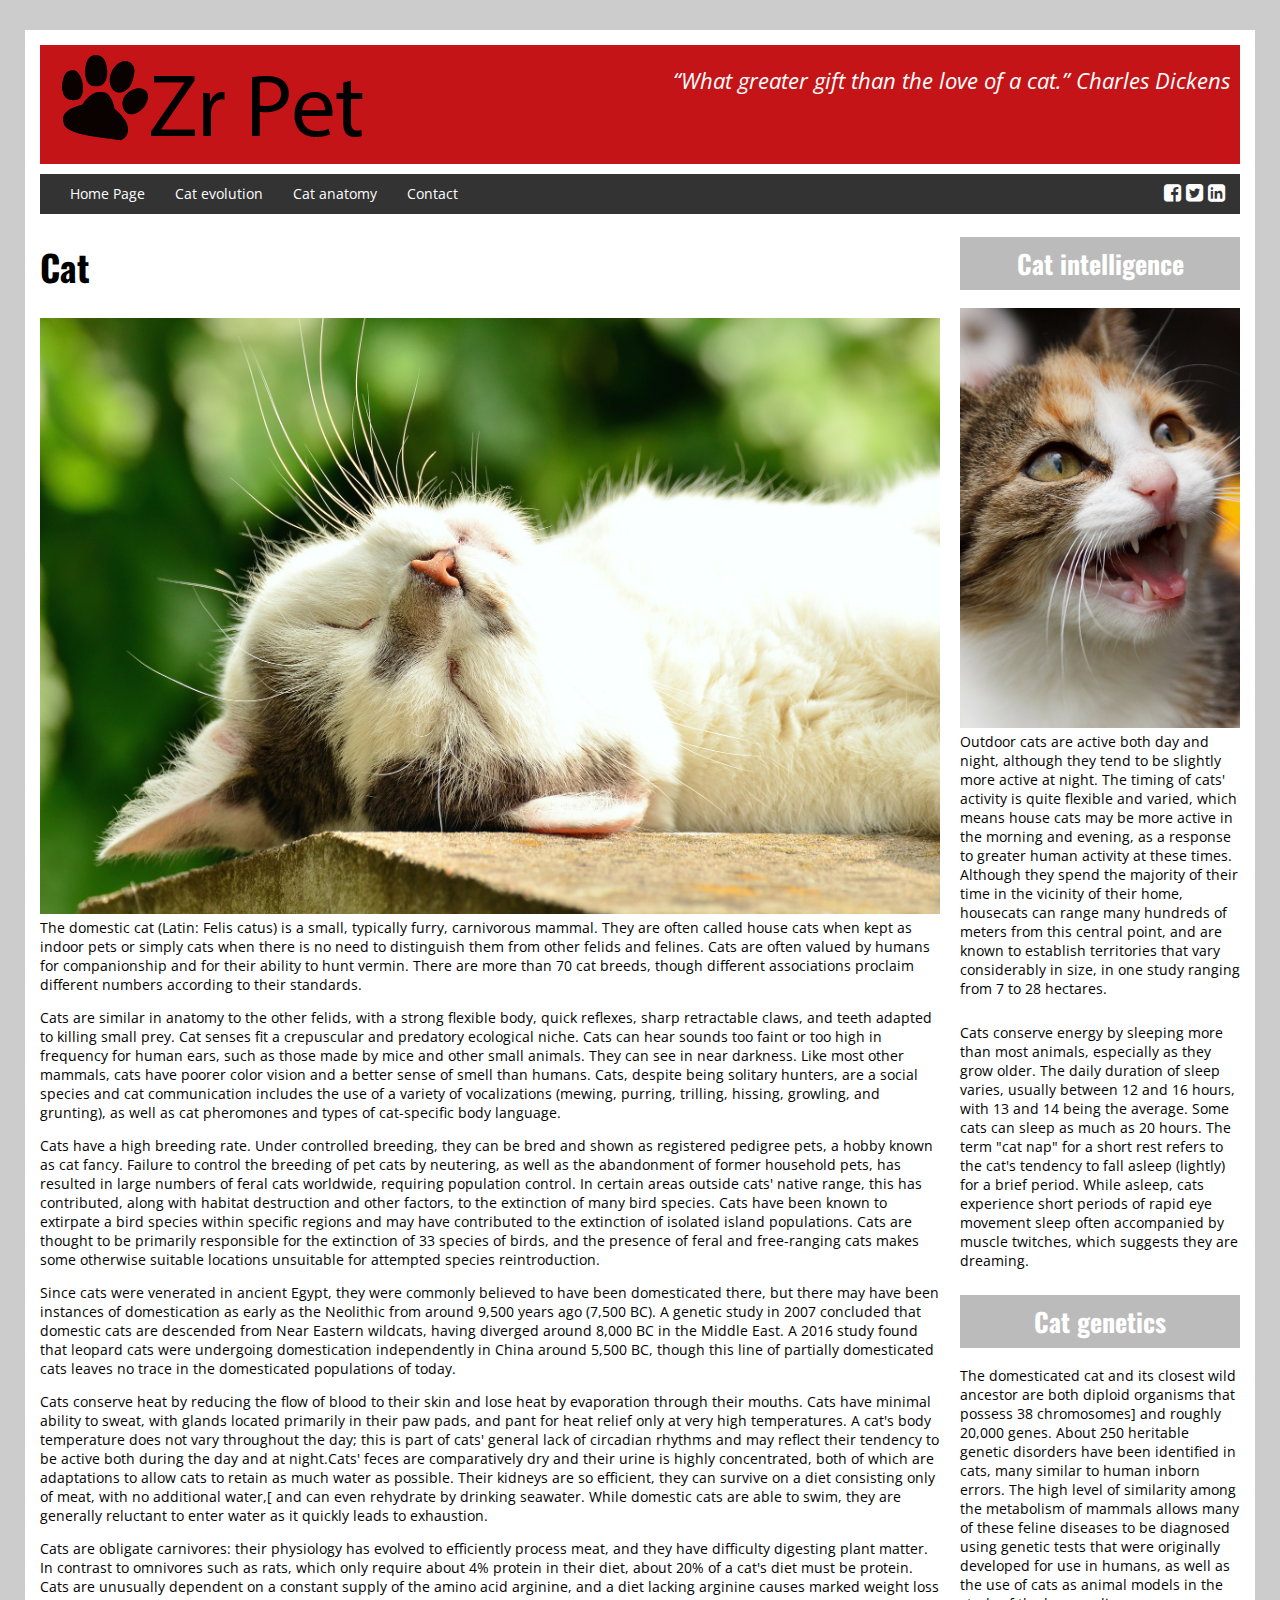
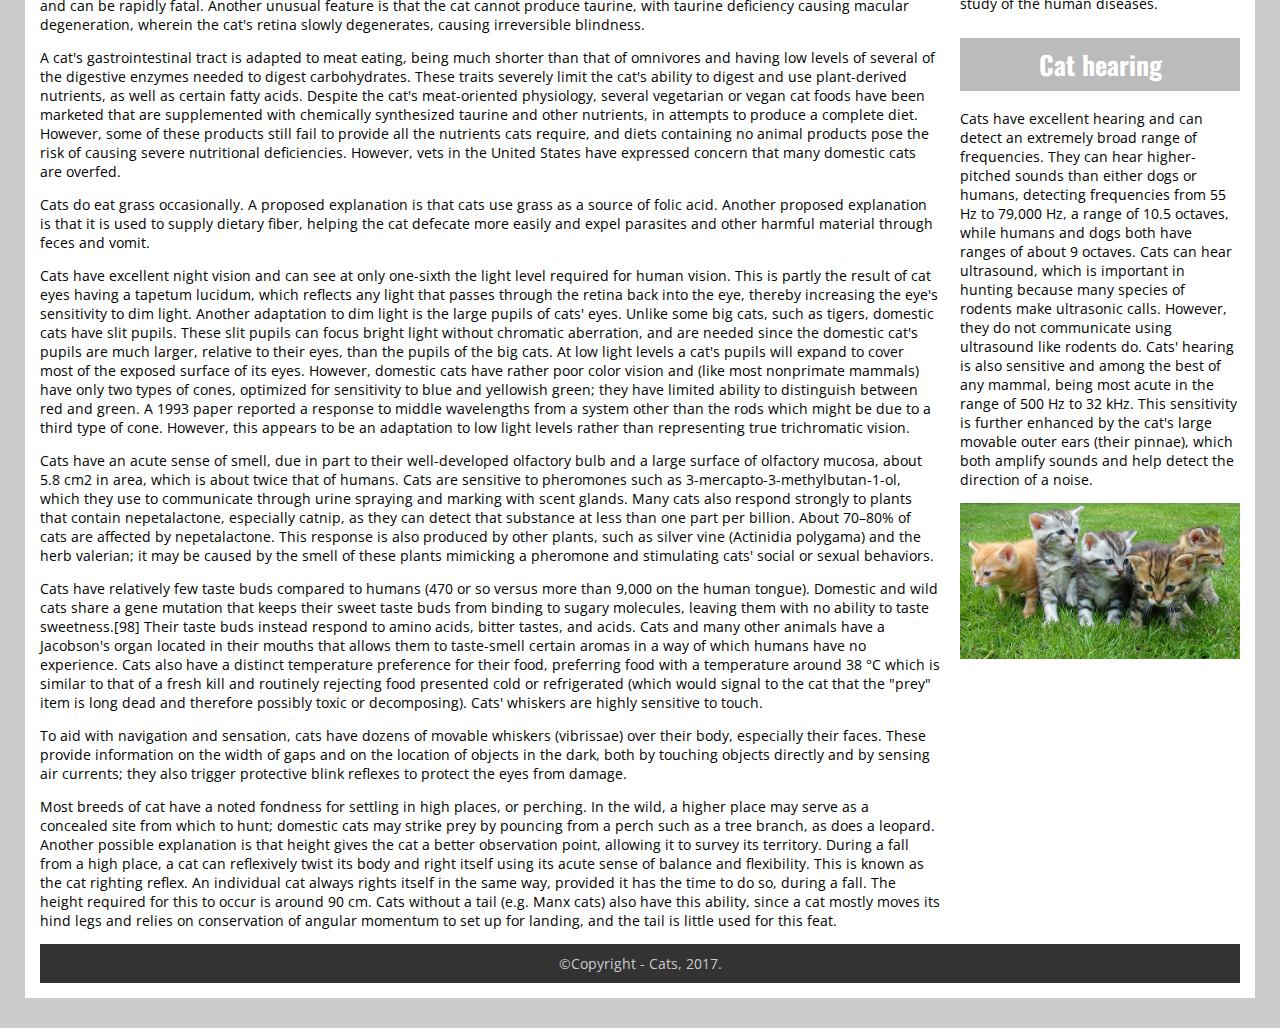
<file: index.html>
<!doctype html>
<html>
<head>
<meta charset="utf-8">
<meta name="viewport" content="width=device-width">
<title>Home Page</title>
<link href="style.css" rel="stylesheet" type="text/css">
<link href="https://fonts.googleapis.com/css?family=Open+Sans:400,400i,700,700i|Oswald:400,600,700&amp;subset=latin-ext" rel="stylesheet">
<link rel="stylesheet" href="https://cdnjs.cloudflare.com/ajax/libs/font-awesome/4.7.0/css/font-awesome.min.css">
</head>

<body>
	<div id="wrapper">
    	<header id="header">
        	<div id="logo">
        		<img src="images/cat-logo.png" alt="Logo" title="Cat logo">
            </div>
            
            <div id="slogan">
            	<p>“What greater gift than the love of a cat.” Charles Dickens</p>
            </div>
        </header>
        
     	<nav id="nav">
        	<ul>
            	<li><a href="index.html">Home Page</a></li>
           		<li><a href="evolution.html">Cat evolution</a></li>
            	<li><a href="anatomy.html">Cat anatomy</a></li>
				<li><a href="contact.html">Contact</a></li>
            </ul>
			<div class="social">
        	<a href="#" target="_blank"><i class="fa fa-facebook-square" aria-hidden="true"></i>
</a>
			<a href="#" target="_blank"><i class="fa fa-twitter-square" aria-hidden="true"></i>
</a>
			<a href="#" target="_blank"><i class="fa fa-linkedin-square" aria-hidden="true"></i>
</a>
        </div>
        </nav>
        
        <main id="main">
        <h1>Cat</h1>
        <img src="images/cat6.jpg" alt="Cat" Title="Cat">
        	<p>The domestic cat (Latin: Felis catus) is a small, typically furry, carnivorous mammal. They are often called house cats when kept as indoor pets or simply cats when there is no need to distinguish them from other felids and felines. Cats are often valued by humans for companionship and for their ability to hunt vermin. There are more than 70 cat breeds, though different associations proclaim different numbers according to their standards.</p>

			<p>Cats are similar in anatomy to the other felids, with a strong flexible body, quick reflexes, sharp retractable claws, and teeth adapted to killing small prey. Cat senses fit a crepuscular and predatory ecological niche. Cats can hear sounds too faint or too high in frequency for human ears, such as those made by mice and other small animals. They can see in near darkness. Like most other mammals, cats have poorer color vision and a better sense of smell than humans. Cats, despite being solitary hunters, are a social species and cat communication includes the use of a variety of vocalizations (mewing, purring, trilling, hissing, growling, and grunting), as well as cat pheromones and types of cat-specific body language.</p>
			<p>Cats have a high breeding rate. Under controlled breeding, they can be bred and shown as registered pedigree pets, a hobby known as cat fancy. Failure to control the breeding of pet cats by neutering, as well as the abandonment of former household pets, has resulted in large numbers of feral cats worldwide, requiring population control. In certain areas outside cats' native range, this has contributed, along with habitat destruction and other factors, to the extinction of many bird species. Cats have been known to extirpate a bird species within specific regions and may have contributed to the extinction of isolated island populations. Cats are thought to be primarily responsible for the extinction of 33 species of birds, and the presence of feral and free-ranging cats makes some otherwise suitable locations unsuitable for attempted species reintroduction.</p>

			<p>Since cats were venerated in ancient Egypt, they were commonly believed to have been domesticated there, but there may have been instances of domestication as early as the Neolithic from around 9,500 years ago (7,500 BC). A genetic study in 2007 concluded that domestic cats are descended from Near Eastern wildcats, having diverged around 8,000 BC in the Middle East. A 2016 study found that leopard cats were undergoing domestication independently in China around 5,500 BC, though this line of partially domesticated cats leaves no trace in the domesticated populations of today.</p>
			
			<p>Cats conserve heat by reducing the flow of blood to their skin and lose heat by evaporation through their mouths. Cats have minimal ability to sweat, with glands located primarily in their paw pads, and pant for heat relief only at very high temperatures. A cat's body temperature does not vary throughout the day; this is part of cats' general lack of circadian rhythms and may reflect their tendency to be active both during the day and at night.Cats' feces are comparatively dry and their urine is highly concentrated, both of which are adaptations to allow cats to retain as much water as possible. Their kidneys are so efficient, they can survive on a diet consisting only of meat, with no additional water,[ and can even rehydrate by drinking seawater. While domestic cats are able to swim, they are generally reluctant to enter water as it quickly leads to exhaustion.</p>

			<p>Cats are obligate carnivores: their physiology has evolved to efficiently process meat, and they have difficulty digesting plant matter. In contrast to omnivores such as rats, which only require about 4% protein in their diet, about 20% of a cat's diet must be protein. Cats are unusually dependent on a constant supply of the amino acid arginine, and a diet lacking arginine causes marked weight loss and can be rapidly fatal. Another unusual feature is that the cat cannot produce taurine, with taurine deficiency causing macular degeneration, wherein the cat's retina slowly degenerates, causing irreversible blindness.</p>

			<p>A cat's gastrointestinal tract is adapted to meat eating, being much shorter than that of omnivores and having low levels of several of the digestive enzymes needed to digest carbohydrates. These traits severely limit the cat's ability to digest and use plant-derived nutrients, as well as certain fatty acids. Despite the cat's meat-oriented physiology, several vegetarian or vegan cat foods have been marketed that are supplemented with chemically synthesized taurine and other nutrients, in attempts to produce a complete diet. However, some of these products still fail to provide all the nutrients cats require, and diets containing no animal products pose the risk of causing severe nutritional deficiencies. However, vets in the United States have expressed concern that many domestic cats are overfed.</p>
			
			<p>Cats do eat grass occasionally. A proposed explanation is that cats use grass as a source of folic acid. Another proposed explanation is that it is used to supply dietary fiber, helping the cat defecate more easily and expel parasites and other harmful material through feces and vomit.</p>
			
			<p>Cats have excellent night vision and can see at only one-sixth the light level required for human vision. This is partly the result of cat eyes having a tapetum lucidum, which reflects any light that passes through the retina back into the eye, thereby increasing the eye's sensitivity to dim light. Another adaptation to dim light is the large pupils of cats' eyes. Unlike some big cats, such as tigers, domestic cats have slit pupils. These slit pupils can focus bright light without chromatic aberration, and are needed since the domestic cat's pupils are much larger, relative to their eyes, than the pupils of the big cats. At low light levels a cat's pupils will expand to cover most of the exposed surface of its eyes. However, domestic cats have rather poor color vision and (like most nonprimate mammals) have only two types of cones, optimized for sensitivity to blue and yellowish green; they have limited ability to distinguish between red and green. A 1993 paper reported a response to middle wavelengths from a system other than the rods which might be due to a third type of cone. However, this appears to be an adaptation to low light levels rather than representing true trichromatic vision.</p>
			
			
			<p>Cats have an acute sense of smell, due in part to their well-developed olfactory bulb and a large surface of olfactory mucosa, about 5.8 cm2 in area, which is about twice that of humans. Cats are sensitive to pheromones such as 3-mercapto-3-methylbutan-1-ol, which they use to communicate through urine spraying and marking with scent glands. Many cats also respond strongly to plants that contain nepetalactone, especially catnip, as they can detect that substance at less than one part per billion. About 70–80% of cats are affected by nepetalactone. This response is also produced by other plants, such as silver vine (Actinidia polygama) and the herb valerian; it may be caused by the smell of these plants mimicking a pheromone and stimulating cats' social or sexual behaviors.</p>
			
			<p>Cats have relatively few taste buds compared to humans (470 or so versus more than 9,000 on the human tongue). Domestic and wild cats share a gene mutation that keeps their sweet taste buds from binding to sugary molecules, leaving them with no ability to taste sweetness.[98] Their taste buds instead respond to amino acids, bitter tastes, and acids. Cats and many other animals have a Jacobson's organ located in their mouths that allows them to taste-smell certain aromas in a way of which humans have no experience. Cats also have a distinct temperature preference for their food, preferring food with a temperature around 38 °C which is similar to that of a fresh kill and routinely rejecting food presented cold or refrigerated (which would signal to the cat that the "prey" item is long dead and therefore possibly toxic or decomposing).
            Cats' whiskers are highly sensitive to touch.</p>
			
			<p>To aid with navigation and sensation, cats have dozens of movable whiskers (vibrissae) over their body, especially their faces. These provide information on the width of gaps and on the location of objects in the dark, both by touching objects directly and by sensing air currents; they also trigger protective blink reflexes to protect the eyes from damage.</p>
			
			<p>Most breeds of cat have a noted fondness for settling in high places, or perching. In the wild, a higher place may serve as a concealed site from which to hunt; domestic cats may strike prey by pouncing from a perch such as a tree branch, as does a leopard. Another possible explanation is that height gives the cat a better observation point, allowing it to survey its territory. During a fall from a high place, a cat can reflexively twist its body and right itself using its acute sense of balance and flexibility. This is known as the cat righting reflex. An individual cat always rights itself in the same way, provided it has the time to do so, during a fall. The height required for this to occur is around 90 cm. Cats without a tail (e.g. Manx cats) also have this ability, since a cat mostly moves its hind legs and relies on conservation of angular momentum to set up for landing, and the tail is little used for this feat.</p>
		</main>

		<aside id="sidebar">
			<article class="block">
			<h2>Cat intelligence</h2>
			<img src="images/animal.jpg" alt="Animal" Title="Cat">
			<p>Outdoor cats are active both day and night, although they tend to be slightly more active at night. The timing of cats' activity is quite flexible and varied, which means house cats may be more active in the morning and evening, as a response to greater human activity at these times. Although they spend the majority of their time in the vicinity of their home, housecats can range many hundreds of meters from this central point, and are known to establish territories that vary considerably in size, in one study ranging from 7 to 28 hectares.</p>
			</article>

			<article class="block">
			<p>Cats conserve energy by sleeping more than most animals, especially as they grow older. The daily duration of sleep varies, usually between 12 and 16 hours, with 13 and 14 being the average. Some cats can sleep as much as 20 hours. The term "cat nap" for a short rest refers to the cat's tendency to fall asleep (lightly) for a brief period. While asleep, cats experience short periods of rapid eye movement sleep often accompanied by muscle twitches, which suggests they are dreaming.</p>
			</article>
			
			<article class="block">
			<h2>Cat genetics</h2>

			<p>The domesticated cat and its closest wild ancestor are both diploid organisms that possess 38 chromosomes] and roughly 20,000 genes. About 250 heritable genetic disorders have been identified in cats, many similar to human inborn errors. The high level of similarity among the metabolism of mammals allows many of these feline diseases to be diagnosed using genetic tests that were originally developed for use in humans, as well as the use of cats as animal models in the study of the human diseases.</p>
			</article>
			
			<article class="block">
			<h2>Cat hearing</h2>
			<p>Cats have excellent hearing and can detect an extremely broad range of frequencies. They can hear higher-pitched sounds than either dogs or humans, detecting frequencies from 55 Hz to 79,000 Hz, a range of 10.5 octaves, while humans and dogs both have ranges of about 9 octaves. Cats can hear ultrasound, which is important in hunting because many species of rodents make ultrasonic calls. However, they do not communicate using ultrasound like rodents do. Cats' hearing is also sensitive and among the best of any mammal, being most acute in the range of 500 Hz to 32 kHz. This sensitivity is further enhanced by the cat's large movable outer ears (their pinnae), which both amplify sounds and help detect the direction of a noise.</p>
			<img src="images/kittens.jpg" alt="Cat" Title="Cat">
			</article>
			
			
			
			
        </aside>
        
        <footer id="footer">
        	<p>©Copyright - Cats, 2017.</p>
        </footer>
    
    
    
    </div>

</body>
</html>
</file>
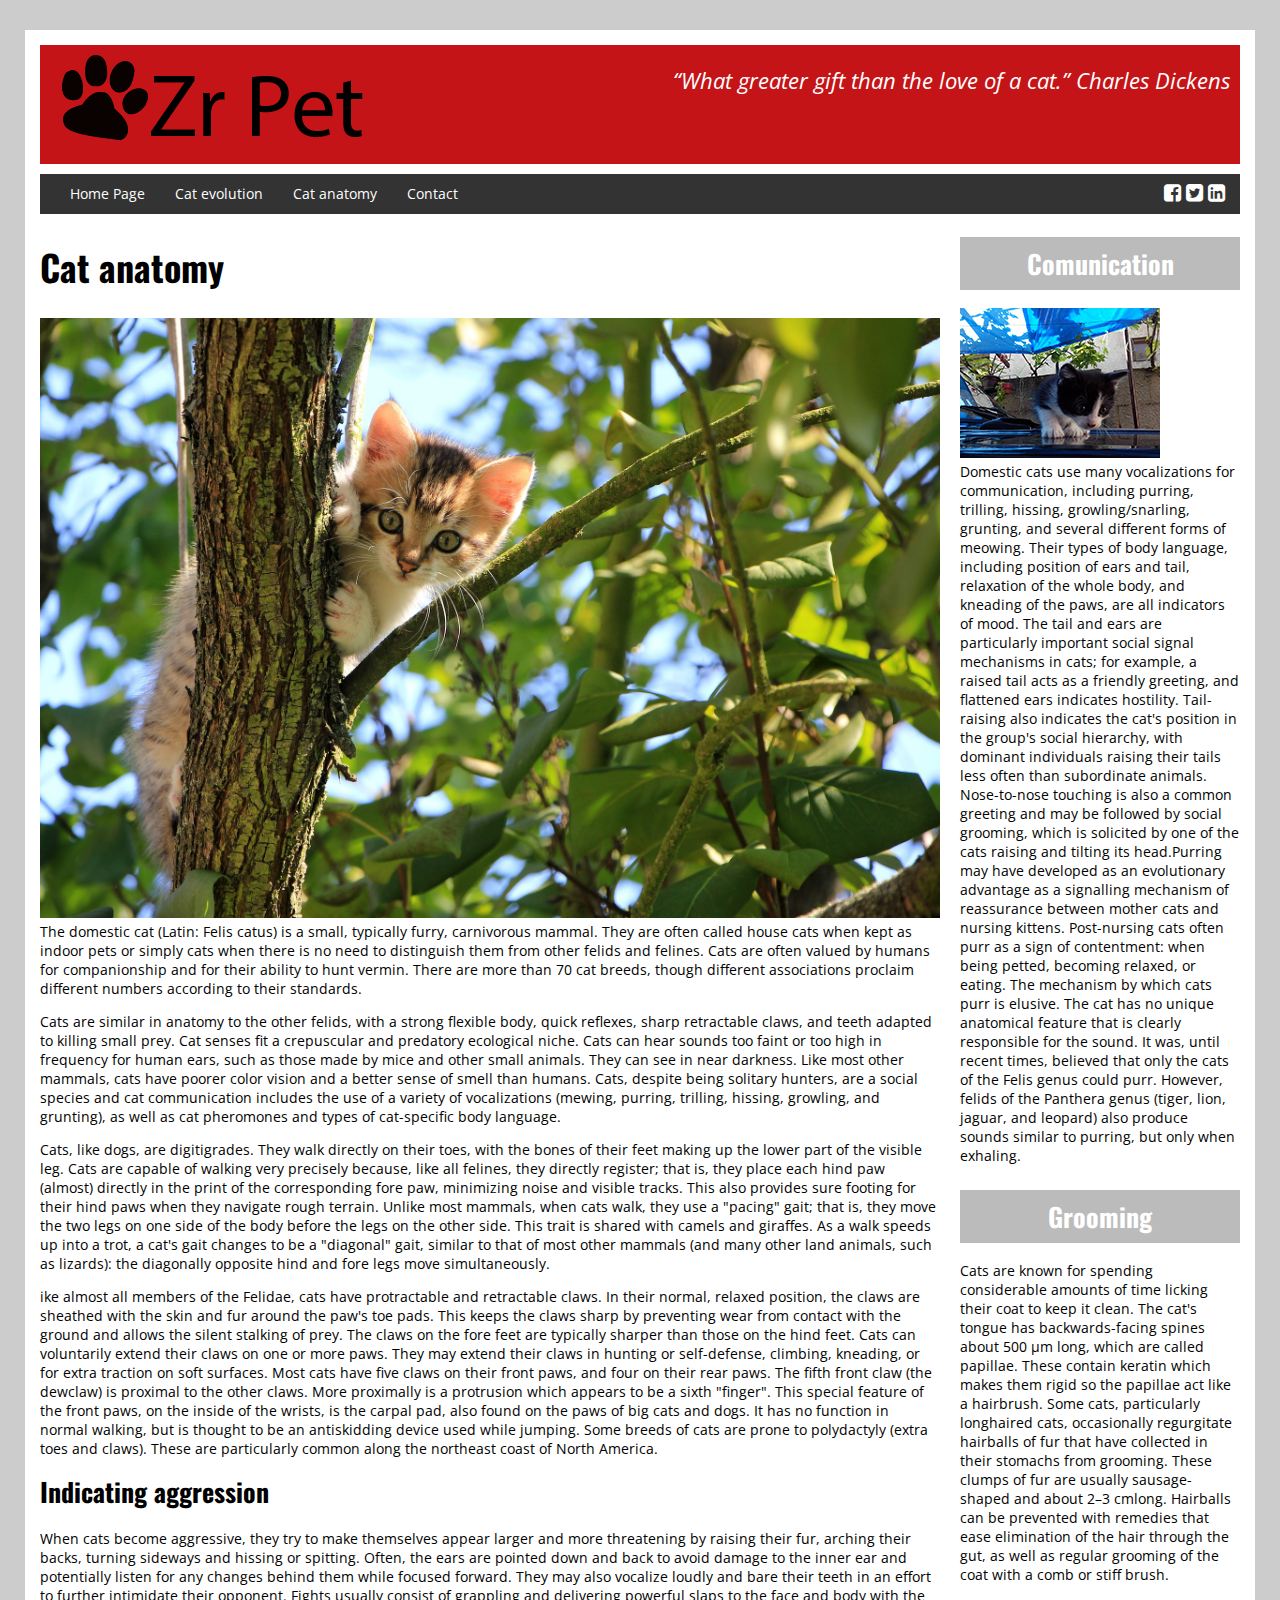
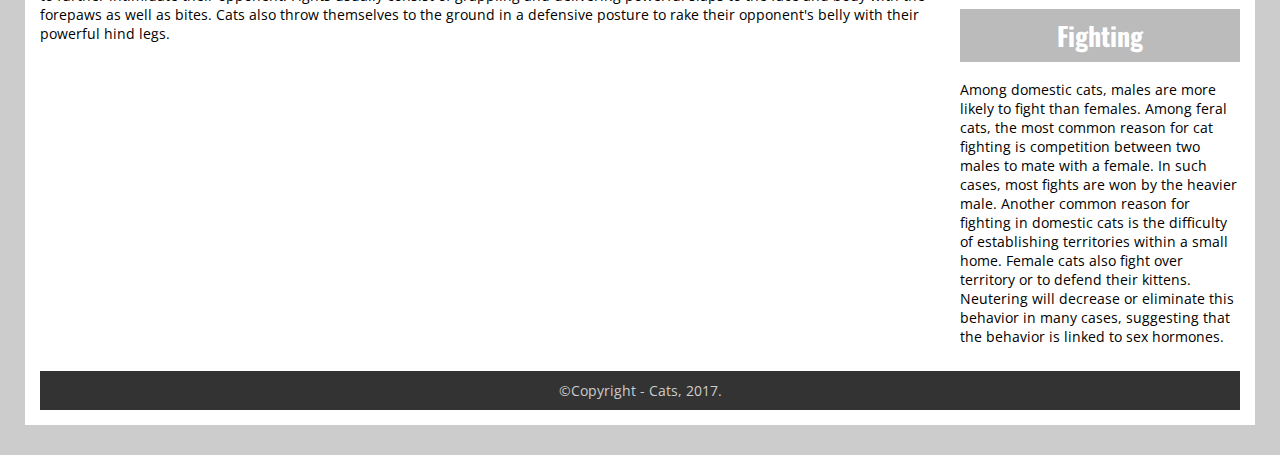
<file: anatomy.html>
<!doctype html>
<html>
<head>
<meta charset="utf-8">
<meta name="viewport" content="width=device-width">
<title>Cat anatomy</title>
<link href="style.css" rel="stylesheet" type="text/css">
<link href="https://fonts.googleapis.com/css?family=Open+Sans:400,400i,700,700i|Oswald:400,600,700&amp;subset=latin-ext" rel="stylesheet">
<link rel="stylesheet" href="https://cdnjs.cloudflare.com/ajax/libs/font-awesome/4.7.0/css/font-awesome.min.css">
</head>

<body>
	<div id="wrapper">
    	<header id="header">
        	<div id="logo">
        		<img src="images/cat-logo.png" alt="Logo" title="Cat logo">
            </div>
            
            <div id="slogan">
            	<p>“What greater gift than the love of a cat.” Charles Dickens</p>
            </div>
        </header>
        
     	<nav id="nav">
        	<ul>
            	<li><a href="index.html">Home Page</a></li>
           		<li><a href="evolution.html">Cat evolution</a></li>
            	<li><a href="anatomy.html">Cat anatomy</a></li>
				<li><a href="contact.html">Contact</a></li>
            </ul>
			<div class="social">
        	<a href="#" target="_blank"><i class="fa fa-facebook-square" aria-hidden="true"></i>
</a>
			<a href="#" target="_blank"><i class="fa fa-twitter-square" aria-hidden="true"></i>
</a>
			<a href="#" target="_blank"><i class="fa fa-linkedin-square" aria-hidden="true"></i>
</a>
        </div>
        </nav>
        
        <main id="main">
        <h1>Cat anatomy</h1>
        <img src="images/cat5.jpg" alt="Cat" Title="Cat">
        	<p>The domestic cat (Latin: Felis catus) is a small, typically furry, carnivorous mammal. They are often called house cats when kept as indoor pets or simply cats when there is no need to distinguish them from other felids and felines. Cats are often valued by humans for companionship and for their ability to hunt vermin. There are more than 70 cat breeds, though different associations proclaim different numbers according to their standards.</p>

			<p>Cats are similar in anatomy to the other felids, with a strong flexible body, quick reflexes, sharp retractable claws, and teeth adapted to killing small prey. Cat senses fit a crepuscular and predatory ecological niche. Cats can hear sounds too faint or too high in frequency for human ears, such as those made by mice and other small animals. They can see in near darkness. Like most other mammals, cats have poorer color vision and a better sense of smell than humans. Cats, despite being solitary hunters, are a social species and cat communication includes the use of a variety of vocalizations (mewing, purring, trilling, hissing, growling, and grunting), as well as cat pheromones and types of cat-specific body language.</p>

			<p>Cats, like dogs, are digitigrades. They walk directly on their toes, with the bones of their feet making up the lower part of the visible leg. Cats are capable of walking very precisely because, like all felines, they directly register; that is, they place each hind paw (almost) directly in the print of the corresponding fore paw, minimizing noise and visible tracks. This also provides sure footing for their hind paws when they navigate rough terrain. Unlike most mammals, when cats walk, they use a "pacing" gait; that is, they move the two legs on one side of the body before the legs on the other side. This trait is shared with camels and giraffes. As a walk speeds up into a trot, a cat's gait changes to be a "diagonal" gait, similar to that of most other mammals (and many other land animals, such as lizards): the diagonally opposite hind and fore legs move simultaneously.</p>

			<p>ike almost all members of the Felidae, cats have protractable and retractable claws. In their normal, relaxed position, the claws are sheathed with the skin and fur around the paw's toe pads. This keeps the claws sharp by preventing wear from contact with the ground and allows the silent stalking of prey. The claws on the fore feet are typically sharper than those on the hind feet. Cats can voluntarily extend their claws on one or more paws. They may extend their claws in hunting or self-defense, climbing, kneading, or for extra traction on soft surfaces. Most cats have five claws on their front paws, and four on their rear paws. The fifth front claw (the dewclaw) is proximal to the other claws. More proximally is a protrusion which appears to be a sixth "finger". This special feature of the front paws, on the inside of the wrists, is the carpal pad, also found on the paws of big cats and dogs. It has no function in normal walking, but is thought to be an antiskidding device used while jumping. Some breeds of cats are prone to polydactyly (extra toes and claws). These are particularly common along the northeast coast of North America.</p>
			
			<h2>Indicating aggression</h2>
			<p>When cats become aggressive, they try to make themselves appear larger and more threatening by raising their fur, arching their backs, turning sideways and hissing or spitting. Often, the ears are pointed down and back to avoid damage to the inner ear and potentially listen for any changes behind them while focused forward. They may also vocalize loudly and bare their teeth in an effort to further intimidate their opponent. Fights usually consist of grappling and delivering powerful slaps to the face and body with the forepaws as well as bites. Cats also throw themselves to the ground in a defensive posture to rake their opponent's belly with their powerful hind legs.</p>
		</main>
		
		<aside id="sidebar">
			<article class="block">
			<h2>Comunication</h2>
            <img src="images/cat.jpg" alt="Cat" Title="Cat">
			<p>Domestic cats use many vocalizations for communication, including purring, trilling, hissing, growling/snarling, grunting, and several different forms of meowing. Their types of body language, including position of ears and tail, relaxation of the whole body, and kneading of the paws, are all indicators of mood. The tail and ears are particularly important social signal mechanisms in cats; for example, a raised tail acts as a friendly greeting, and flattened ears indicates hostility. Tail-raising also indicates the cat's position in the group's social hierarchy, with dominant individuals raising their tails less often than subordinate animals. Nose-to-nose touching is also a common greeting and may be followed by social grooming, which is solicited by one of the cats raising and tilting its head.Purring may have developed as an evolutionary advantage as a signalling mechanism of reassurance between mother cats and nursing kittens. Post-nursing cats often purr as a sign of contentment: when being petted, becoming relaxed, or eating. The mechanism by which cats purr is elusive. The cat has no unique anatomical feature that is clearly responsible for the sound. It was, until recent times, believed that only the cats of the Felis genus could purr. However, felids of the Panthera genus (tiger, lion, jaguar, and leopard) also produce sounds similar to purring, but only when exhaling.</p>
			</article>

			<article class="block">
			<h2>Grooming</h2>
			<p>Cats are known for spending considerable amounts of time licking their coat to keep it clean. The cat's tongue has backwards-facing spines about 500 μm long, which are called papillae. These contain keratin which makes them rigid so the papillae act like a hairbrush. Some cats, particularly longhaired cats, occasionally regurgitate hairballs of fur that have collected in their stomachs from grooming. These clumps of fur are usually sausage-shaped and about 2–3 cmlong. Hairballs can be prevented with remedies that ease elimination of the hair through the gut, as well as regular grooming of the coat with a comb or stiff brush.</p>
			</article>
			
			<article class="block">
			<h2>Fighting</h2>
			<p>Among domestic cats, males are more likely to fight than females. Among feral cats, the most common reason for cat fighting is competition between two males to mate with a female. In such cases, most fights are won by the heavier male. Another common reason for fighting in domestic cats is the difficulty of establishing territories within a small home. Female cats also fight over territory or to defend their kittens. Neutering will decrease or eliminate this behavior in many cases, suggesting that the behavior is linked to sex hormones.</p>
			</article>
			
		</aside>
        
        <div id="footer">
        	<p>©Copyright - Cats, 2017.</p>
        </div>
    
    
    
    </div>

</body>
</html>
</file>
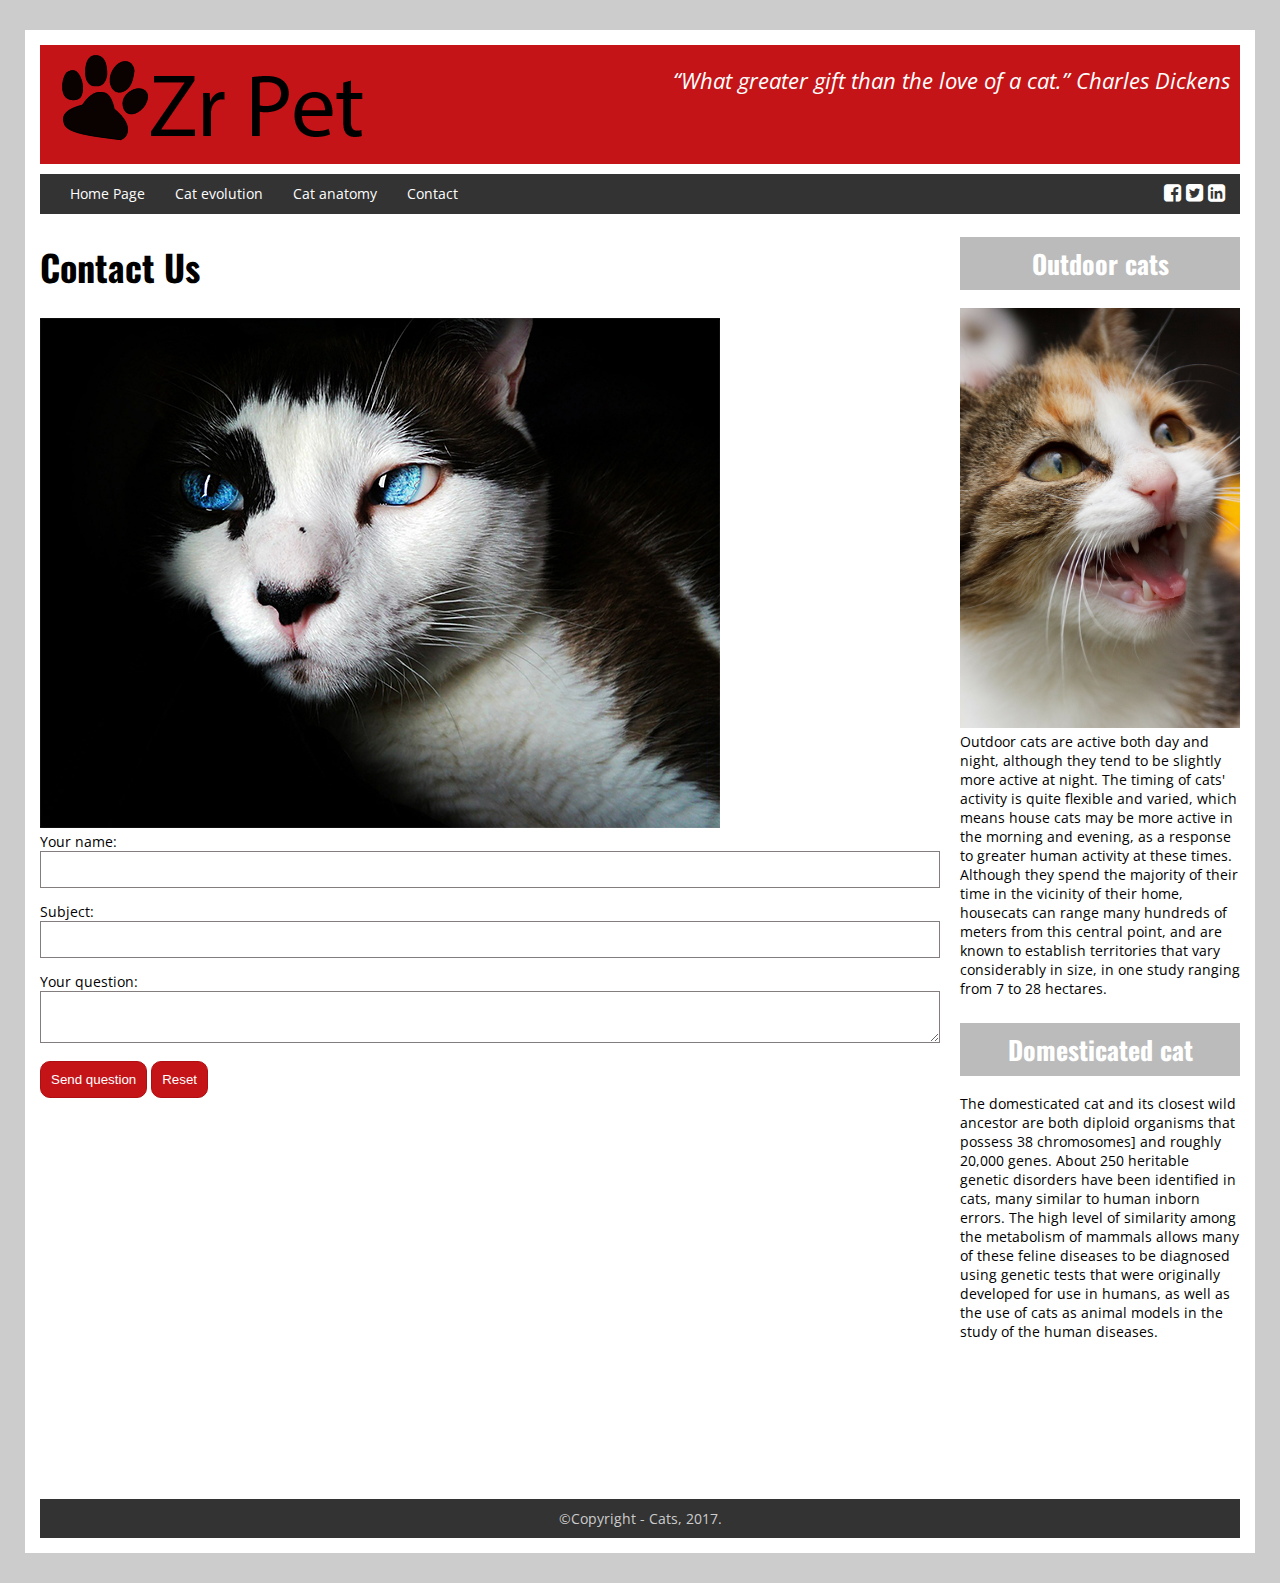
<file: contact.html>
<!doctype html>
<html>
<head>
<meta charset="utf-8">
<meta name="viewport" content="width=device-width">
<title>Contact</title>
<link href="style.css" rel="stylesheet" type="text/css">
<link href="https://fonts.googleapis.com/css?family=Open+Sans:400,400i,700,700i|Oswald:400,600,700&amp;subset=latin-ext" rel="stylesheet">
<link rel="stylesheet" href="https://cdnjs.cloudflare.com/ajax/libs/font-awesome/4.7.0/css/font-awesome.min.css">
</head>

<body>
	<div id="wrapper">
    	<header id="header">
        	<div id="logo">
        		<img src="images/cat-logo.png" alt="Logo" title="Cat logo">
            </div>
            
            <div id="slogan">
            	<p>“What greater gift than the love of a cat.” Charles Dickens</p>
            </div>
        </header>
        
     	<nav id="nav">
        	<ul>
            	<li><a href="index.html">Home Page</a></li>
           		<li><a href="evolution.html">Cat evolution</a></li>
            	<li><a href="anatomy.html">Cat anatomy</a></li>
				<li><a href="contact.html">Contact</a></li>
            </ul>
			<div class="social">
        	<a href="#" target="_blank"><i class="fa fa-facebook-square" aria-hidden="true"></i>
</a>
			<a href="#" target="_blank"><i class="fa fa-twitter-square" aria-hidden="true"></i>
</a>
			<a href="#" target="_blank"><i class="fa fa-linkedin-square" aria-hidden="true"></i>
</a>
        </div>
        </nav>
        
        <main id="main">
        <h1>Contact Us</h1>
			<img src="images/siamese.jpg" id="centar" alt="Cat" Title="Cat">
        	<form action="" method="post" id="form-contact">
			<p>
          		<label for="name">Your name:</label>
                <br>
          		<input type="text" name="name" id="name">
			</p>
            <p>
          		<label for="subject">Subject:</label>
                <br>
          		<input type="text" name="subject" id="subject">
            </p>
            
			<p>
              <label for="message">Your question:</label>
              <br>
              <textarea name="message" id="message"></textarea>
            </p>
			<p>
            <input type="submit" name="submit" id="submit" value="Send question">
            <input type="reset" name="reset" id="reset" value="Reset">
			</p>
			<p>&nbsp;</p>
        </form>
        
        <iframe id="map" src="https://www.google.com/maps/embed?pb=!1m18!1m12!1m3!1d175.16247284910492!2d20.36893888158493!3d45.377074961706796!2m3!1f0!2f0!3f0!3m2!1i1024!2i768!4f13.1!3m3!1m2!1s0x475adb709022a6fd%3A0x554eaf0b7650e288!2sStra%C5%BEilovska%2C+Zrenjanin!5e0!3m2!1sen!2srs!4v1495544738360"  frameborder="0"  allowfullscreen></iframe>
		</main>

		<aside id="sidebar">
			<article class="block">
			<h2>Outdoor cats</h2>
			<img src="images/animal.jpg" alt="Animal" Title="Cat">
			<p>Outdoor cats are active both day and night, although they tend to be slightly more active at night. The timing of cats' activity is quite flexible and varied, which means house cats may be more active in the morning and evening, as a response to greater human activity at these times. Although they spend the majority of their time in the vicinity of their home, housecats can range many hundreds of meters from this central point, and are known to establish territories that vary considerably in size, in one study ranging from 7 to 28 hectares.</p>
			</article>

			
			<article class="block">
			<h2>Domesticated cat</h2>

			<p>The domesticated cat and its closest wild ancestor are both diploid organisms that possess 38 chromosomes] and roughly 20,000 genes. About 250 heritable genetic disorders have been identified in cats, many similar to human inborn errors. The high level of similarity among the metabolism of mammals allows many of these feline diseases to be diagnosed using genetic tests that were originally developed for use in humans, as well as the use of cats as animal models in the study of the human diseases.</p>
			</article>
			
			
        </aside>
        
        <footer id="footer">
        	<p>©Copyright - Cats, 2017.</p>
        </footer>
    
    
    
    </div>

</body>
</html>
</file>
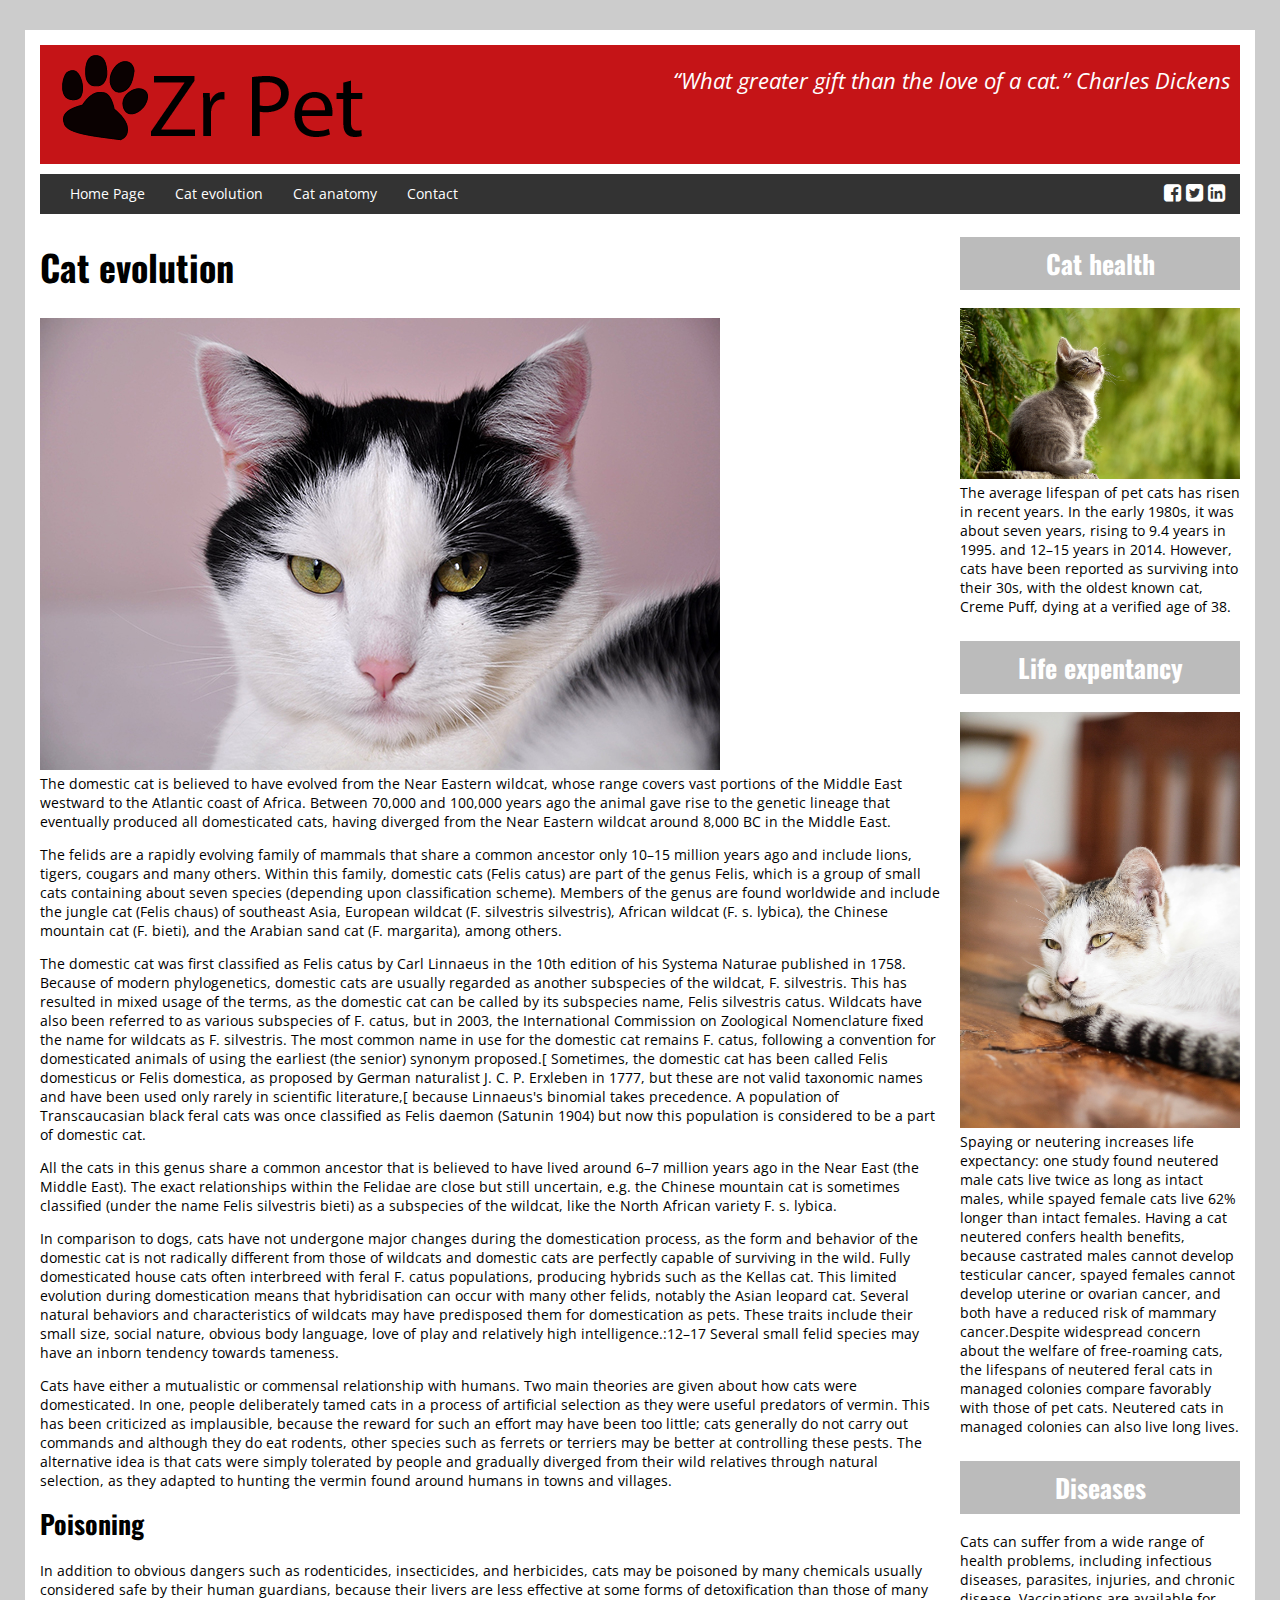
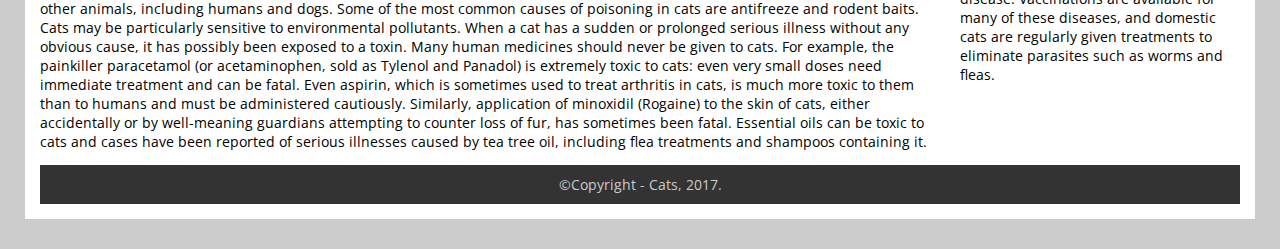
<file: evolution.html>
<!doctype html>
<html>
<head>
<meta charset="utf-8">
<meta name="viewport" content="width=device-width">
<title>Cat evolution</title>
<link href="style.css" rel="stylesheet" type="text/css">
<link href="https://fonts.googleapis.com/css?family=Open+Sans:400,400i,700,700i|Oswald:400,600,700&amp;subset=latin-ext" rel="stylesheet">
<link rel="stylesheet" href="https://cdnjs.cloudflare.com/ajax/libs/font-awesome/4.7.0/css/font-awesome.min.css">
</head>

<body>
<div id="wrapper">
    	<header id="header">
        	<div id="logo">
        		<img src="images/cat-logo.png" alt="Logo" title="Cat logo">
            </div>
            
            <div id="slogan">
            	<p>“What greater gift than the love of a cat.” Charles Dickens</p>
            </div>
        </header>
        
     	<nav id="nav">
        	<ul>
            	<li><a href="index.html">Home Page</a></li>
           		<li><a href="evolution.html">Cat evolution</a></li>
            	<li><a href="anatomy.html">Cat anatomy</a></li>
				<li><a href="contact.html">Contact</a></li>
            </ul>
			<div class="social">
        	<a href="#" target="_blank"><i class="fa fa-facebook-square" aria-hidden="true"></i>
</a>
			<a href="#" target="_blank"><i class="fa fa-twitter-square" aria-hidden="true"></i>
</a>
			<a href="#" target="_blank"><i class="fa fa-linkedin-square" aria-hidden="true"></i>
</a>
        </div>
        </nav>
        
        
        <main id="main">
        <h1>Cat evolution</h1>
        <img src="images/cat1.jpg" alt="Cat" Title="Cat">
        	<p>The domestic cat is believed to have evolved from the Near Eastern wildcat, whose range covers vast portions of the Middle East westward to the Atlantic coast of Africa. Between 70,000 and 100,000 years ago the animal gave rise to the genetic lineage that eventually produced all domesticated cats, having diverged from the Near Eastern wildcat around 8,000 BC in the Middle East.</p>

			<p>The felids are a rapidly evolving family of mammals that share a common ancestor only 10–15 million years ago and include lions, tigers, cougars and many others. Within this family, domestic cats (Felis catus) are part of the genus Felis, which is a group of small cats containing about seven species (depending upon classification scheme). Members of the genus are found worldwide and include the jungle cat (Felis chaus) of southeast Asia, European wildcat (F. silvestris silvestris), African wildcat (F. s. lybica), the Chinese mountain cat (F. bieti), and the Arabian sand cat (F. margarita), among others.</p>

			<p>The domestic cat was first classified as Felis catus by Carl Linnaeus in the 10th edition of his Systema Naturae published in 1758. Because of modern phylogenetics, domestic cats are usually regarded as another subspecies of the wildcat, F. silvestris. This has resulted in mixed usage of the terms, as the domestic cat can be called by its subspecies name, Felis silvestris catus. Wildcats have also been referred to as various subspecies of F. catus, but in 2003, the International Commission on Zoological Nomenclature fixed the name for wildcats as F. silvestris. The most common name in use for the domestic cat remains F. catus, following a convention for domesticated animals of using the earliest (the senior) synonym proposed.[ Sometimes, the domestic cat has been called Felis domesticus or Felis domestica, as proposed by German naturalist J. C. P. Erxleben in 1777, but these are not valid taxonomic names and have been used only rarely in scientific literature,[ because Linnaeus's binomial takes precedence. A population of Transcaucasian black feral cats was once classified as Felis daemon (Satunin 1904) but now this population is considered to be a part of domestic cat.</p>

			<p>All the cats in this genus share a common ancestor that is believed to have lived around 6–7 million years ago in the Near East (the Middle East). The exact relationships within the Felidae are close but still uncertain, e.g. the Chinese mountain cat is sometimes classified (under the name Felis silvestris bieti) as a subspecies of the wildcat, like the North African variety F. s. lybica.</p>

			<p>In comparison to dogs, cats have not undergone major changes during the domestication process, as the form and behavior of the domestic cat is not radically different from those of wildcats and domestic cats are perfectly capable of surviving in the wild. Fully domesticated house cats often interbreed with feral F. catus populations, producing hybrids such as the Kellas cat. This limited evolution during domestication means that hybridisation can occur with many other felids, notably the Asian leopard cat. Several natural behaviors and characteristics of wildcats may have predisposed them for domestication as pets. These traits include their small size, social nature, obvious body language, love of play and relatively high intelligence.:12–17 Several small felid species may have an inborn tendency towards tameness.</p>

			<p>Cats have either a mutualistic or commensal relationship with humans. Two main theories are given about how cats were domesticated. In one, people deliberately tamed cats in a process of artificial selection as they were useful predators of vermin. This has been criticized as implausible, because the reward for such an effort may have been too little; cats generally do not carry out commands and although they do eat rodents, other species such as ferrets or terriers may be better at controlling these pests. The alternative idea is that cats were simply tolerated by people and gradually diverged from their wild relatives through natural selection, as they adapted to hunting the vermin found around humans in towns and villages.</p>
			
			<h2>Poisoning</h2>
			<p>In addition to obvious dangers such as rodenticides, insecticides, and herbicides, cats may be poisoned by many chemicals usually considered safe by their human guardians, because their livers are less effective at some forms of detoxification than those of many other animals, including humans and dogs. Some of the most common causes of poisoning in cats are antifreeze and rodent baits. Cats may be particularly sensitive to environmental pollutants. When a cat has a sudden or prolonged serious illness without any obvious cause, it has possibly been exposed to a toxin. Many human medicines should never be given to cats. For example, the painkiller paracetamol (or acetaminophen, sold as Tylenol and Panadol) is extremely toxic to cats: even very small doses need immediate treatment and can be fatal. Even aspirin, which is sometimes used to treat arthritis in cats, is much more toxic to them than to humans and must be administered cautiously. Similarly, application of minoxidil (Rogaine) to the skin of cats, either accidentally or by well-meaning guardians attempting to counter loss of fur, has sometimes been fatal. Essential oils can be toxic to cats and cases have been reported of serious illnesses caused by tea tree oil, including flea treatments and shampoos containing it.</p>
		</main>

		<aside id="sidebar">
			<article class="block">
			<h2>Cat health</h2>
            <img src="images/cat3.jpg" alt="Cat" Title="Cat">
            <p>The average lifespan of pet cats has risen in recent years. In the early 1980s, it was about seven years, rising to 9.4 years in 1995. and 12–15 years in 2014. However, cats have been reported as surviving into their 30s, with the oldest known cat, Creme Puff, dying at a verified age of 38.</p>
			</article>

			<article class="block">
			<h2>Life expentancy</h2>
			<img src="images/cat4.jpg" alt="Cat" Title="Cat">
			<p>Spaying or neutering increases life expectancy: one study found neutered male cats live twice as long as intact males, while spayed female cats live 62% longer than intact females. Having a cat neutered confers health benefits, because castrated males cannot develop testicular cancer, spayed females cannot develop uterine or ovarian cancer, and both have a reduced risk of mammary cancer.Despite widespread concern about the welfare of free-roaming cats, the lifespans of neutered feral cats in managed colonies compare favorably with those of pet cats. Neutered cats in managed colonies can also live long lives.</p>
			</article>
			
			<article class="block">
			<h2>Diseases</h2>
			<p>Cats can suffer from a wide range of health problems, including infectious diseases, parasites, injuries, and chronic disease. Vaccinations are available for many of these diseases, and domestic cats are regularly given treatments to eliminate parasites such as worms and fleas.</p>
			</article>
			
        </aside>
        
        <footer id="footer">
        	<p>©Copyright - Cats, 2017.</p>
        </footer>
    
    
    
    </div>

</body>
</html>
</file>
<file: style.css>
@charse
cot "utf-8";

body{
	margin: 0;
	padding: 0;
	background-color: #cccccc;
	font-family: 'Open Sans', Arial, sans-serif;
	font-size: 14px;
}

h1,h2, h3{
	font-family: 'Oswald', sans-serif;
	margin:0.3em 0 0.7em 0;
}

h1{font-size:36px;}
h2{font-size:26px;}
h3{font-size:24px;}
h4{font-size:20px;}
h5{font-size:18px;}
h6{font-size:16px;}

p{
	margin:0 0 1em 0;
}

a:link,
a:visited{
	color:#c51417;
	text-decoration:none;
}

a:hover{
	color:#930a0d;
	text-decoration:underline;
}

a:active{
	color:#c51417;
}

img{
	max-width:100%;
}

#wrapper{
	width:1200px;
	background:#ffffff;
	padding:15px;
	margin: 30px auto;
}

#header{
	background:#c51417;
	padding:10px;
	margin-bottom:10px;
	overflow:hidden;
}

#logo{
	float:left;
}

#slogan{
	float:right;
	color:#ffffff;
	font-style:italic;
	font-size:22px;
	margin-top:10px;
}

#nav{
	background:#333333;
	height:40px;
	margin-bottom:15px;
	color:#ffffff;
	padding:0 15px;
}

#nav ul{
	margin:0;
	padding:0;
	list-style:none;
}

#nav ul li{
	float:left;
	position:relative;
}

#nav ul li a{
	padding:10px 15px;
	height:20px;
	display:block;
}

#nav ul li a:link,
#nav ul li a:visited{
	color:#ffffff;
	text-decoration:none;
}

#nav ul li a:hover{
	background:#c51417;
	color:#ffffff;
	text-decoration:none;
}
#nav ul li a:active{
	background:#930a0d;
}



#nav ul li:hover > ul{
	display:block;
}


.social{
	float:right;
	height:30px;
	padding:5px 0;
	font-size:20px;
}

.social a:link,
.social a:visited{
	color:#ffffff;
	text-decoration:none;
}

.social a:hover{
	color:#c51417;
	text-decoration:underline;
}


.social a:active{
	color:#930a0d;
}

#main{
	width:900px;
	float:left;
}



#sidebar{
	width:280px;
	float:right;
}

#sidebar h2{
	color:#ffffff;
	background:#bbbbbb;
	padding:7px;
}

#footer{
	background:#333333;
	clear:both;
	padding:10px;
	text-align:center;
	color:#cccccc;
}

#footer p{
	margin:0;
}

.block{
	margin-bottom:25px;
}

.block h2{
	text-align:center;
}


#main>img {
	text-align: center;
 }
 
 
 

::selection{
	background-color:#c51417;
	color:#ffffff;
}

::-moz-selection{
	background-color:#c51417;
	color:#ffffff;
}





#form-contact input[type="text"],
#form-contact textarea{
	width:100%;
	border:1px solid #847D7D;
	padding:10px;
	box-sizing:border-box;
}

#form-contact input[type="submit"],
#form-contact input[type="reset"]{
	background:#c51417;
	color:#FFFFFF;
	padding:10px;
	border:1px solid #AF0F12;
	border-radius:10px;
	
}

#map{
	width:100%;
	height:350px;
	border::1px solid #9A9696;
	box-sizing:border-box;
}













@media screen and (min-width:1024px) and (max-width:1260px) {
	#wrapper{
		width:960px;
	}
	
	#main{
		width:700px;
	}

	#sidebar{
		width:240px;
	}
	
}



@media screen and (min-width:768px) and (max-width:1023px) {
	#wrapper{
		width:700px;
	}
	
	#main{
		width:500px;
	}

	#sidebar{
		width:180px;
	}
	
	
}

@media screen and (max-width:767px) {
	#wrapper{
		width:80%;
	}
	
	#main, #sidebar{
		width:auto;
		float:none;
	}
	
	#logo{
		float:none;
		text-align:center;
		border-bottom:2px solid rgba(255,255,255,0.50)
	}
	
	#slogan{
		float:none;
		text-align:center;
	}
	
	#nav{
		height:auto;
		padding:15px;
	}
	
	#nav ul li{
		float:none;
	}
	
	#nav ul li a{
		padding:5px 15px;
		height:auto;
		/*border-bottom:1px solid rgba(252,255,255,0.5) */
	}
	
	
	
	.social{
		float:none;
		text-align:center;
		font-size:35px;
		height:auto;
		border-top:1px solid rgba(255,255,255,0.26);
		margin-top:20px;
	}
	
	

}
</file>
